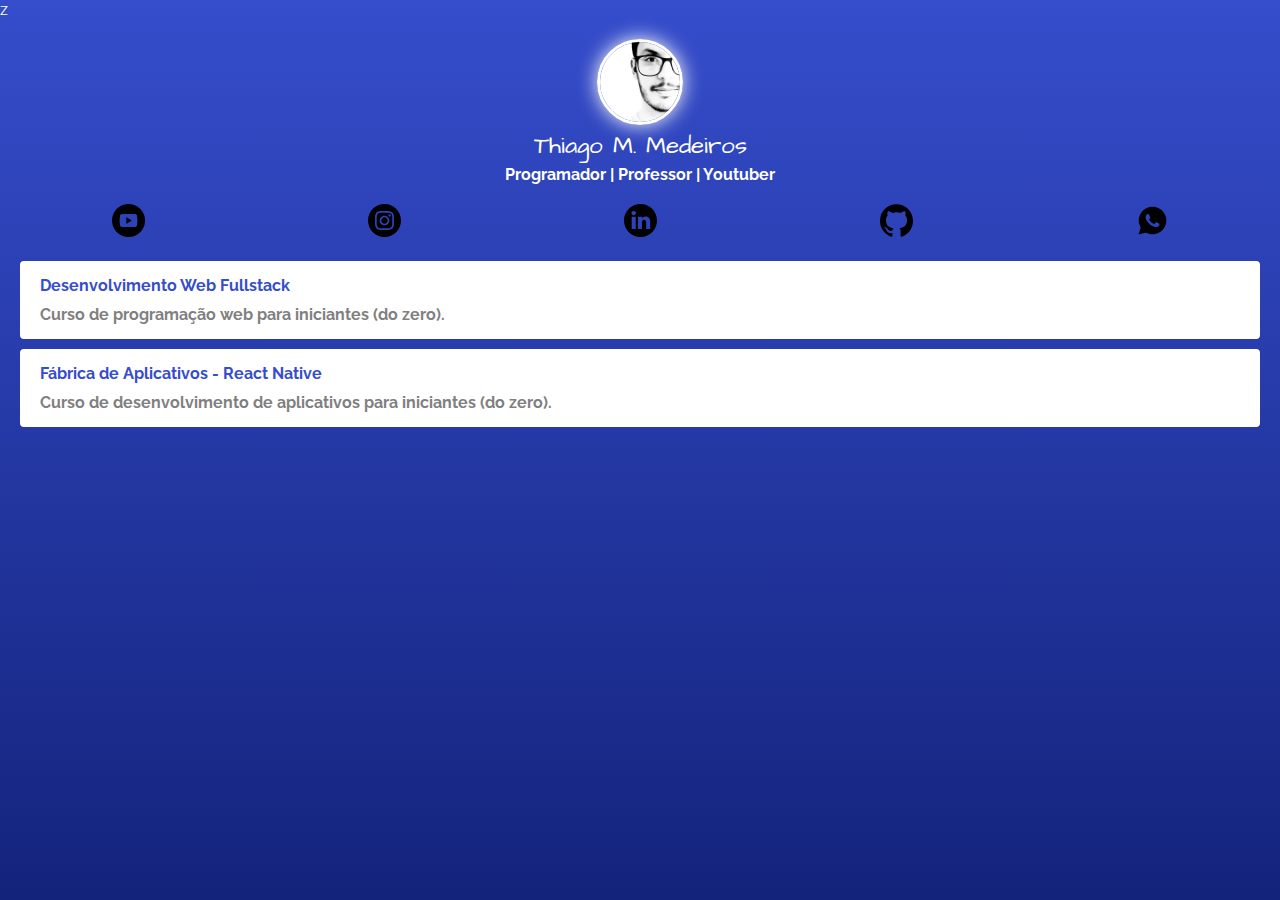
<file: index.html>
<!DOCTYPE html>
<html lang="pt">
<head>
    <meta charset="UTF-8">
    <meta http-equiv="X-UA-Compatible" content="IE=edge">
    <meta name="viewport" content="width=device-width, initial-scale=1.0">
    <title>Linktree</title>

    <link href="https://fonts.googleapis.com/css2?family=Architects+Daughter&family=Raleway&display=swap" rel="stylesheet">
    <link rel="stylesheet" href="css/style.css">

    <!-- Global site tag (gtag.js) - Google Analytics -->
    <script async src="https://www.googletagmanager.com/gtag/js?id=G-TNN34LRRQB"></script>
    <script>
    window.dataLayer = window.dataLayer || [];
    function gtag(){dataLayer.push(arguments);}
    gtag('js', new Date());

    gtag('config', 'G-TNN34LRRQB');
    </script>
</head>z
<body>
    
    <div class="profile">
        <img src="img/thiago.jpg" alt="Thiago" class="avatar">
        <h1>Thiago M. Medeiros</h1>   
        <h2>Programador | Professor | Youtuber</h2>
    </div>

    <ul class="social">
        <li>
            <a href="">
                <img src="img/youtube.png" alt="Youtube">
            </a>
        </li>
        <li>
            <a href="">
                <img src="img/insta.svg" alt="Instagram">
            </a>
        </li>
        <li>
            <a href="">
                <img src="img/linkedin.svg" alt="Linkedin">
            </a>
        </li>
        <li>
            <a href="">
                <img src="img/github.svg" alt="Github">
            </a>
        </li>
        <li>
            <a href="">
                <img src="img/whatsapp.png" alt="Whatsapp">
            </a>
        </li>
    </ul>

    <ul class="links-list">
        <li>
            <a href="">
                Desenvolvimento Web Fullstack
                <span> Curso de programação web para iniciantes (do zero).</span>
            </a>
        </li>
        <li>
            <a href="">
                Fábrica de Aplicativos - React Native
                <span>Curso de desenvolvimento de aplicativos para iniciantes (do zero).</span>
            </a>
        </li>
    </ul>

</body>
</html>
</file>
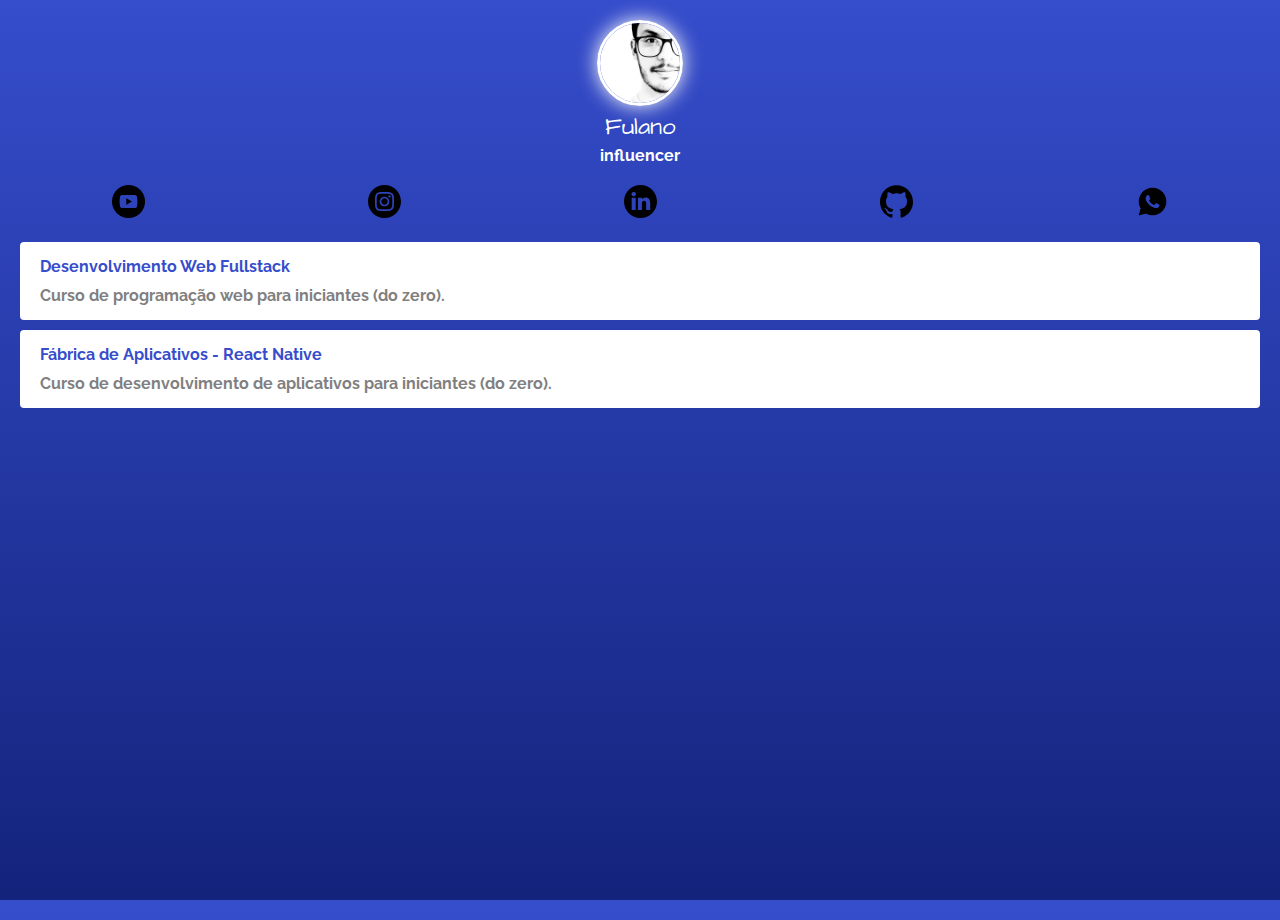
<file: Lintree-fulano/index.html>
<!DOCTYPE html>
<html lang="pt">
<head>
    <meta charset="UTF-8">
    <meta http-equiv="X-UA-Compatible" content="IE=edge">
    <meta name="viewport" content="width=device-width, initial-scale=1.0">
    <title><Linktree-fulano></title>

    <link href="https://fonts.googleapis.com/css2?family=Architects+Daughter&family=Raleway&display=swap" rel="stylesheet">
    <link rel="stylesheet" href="css/style.css">

</head>
<body>
    
    <div class="profile">
        <img src="img/thiago.jpg" alt="Thiago" class="avatar">
        <h1>Fulano</h1>   
        <h2>influencer</h2>
    </div>

    <ul class="social">
        <li>
            <a href="">
                <img src="img/youtube.png" alt="Youtube">
            </a>
        </li>
        <li>
            <a href="">
                <img src="img/insta.svg" alt="Instagram">
            </a>
        </li>
        <li>
            <a href="">
                <img src="img/linkedin.svg" alt="Linkedin">
            </a>
        </li>
        <li>
            <a href="">
                <img src="img/github.svg" alt="Github">
            </a>
        </li>
        <li>
            <a href="">
                <img src="img/whatsapp.png" alt="Whatsapp">
            </a>
        </li>
    </ul>

    <ul class="links-list">
        <li>
            <a href="">
                Desenvolvimento Web Fullstack
                <span> Curso de programação web para iniciantes (do zero).</span>
            </a>
        </li>
        <li>
            <a href="">
                Fábrica de Aplicativos - React Native
                <span>Curso de desenvolvimento de aplicativos para iniciantes (do zero).</span>
            </a>
        </li>
    </ul>

</body>
</html>
</file>
<file: css/style.css>
* {
    margin: 0;
    padding: 0;
}


html, body {
    height: 100%;
} 

body {
    font-family: 'Raleway', sans-serif;
    color: white;
    background: rgb(54,77,204);
    background: linear-gradient(180deg, rgba(54,77,204,1) 0%, rgba(19,35,124,1) 100%);
}

.avatar {
    width: 80px;
    border-radius: 50px;
    border: 3px solid white;
    box-shadow: 0 0 20px white;
}

h1 {
    font-family: 'Architects Daughter', cursive;
    font-weight: 100;
    font-size: 24px;
    margin-bottom: 2px;
}

h2 {
    font-size: 16px;
}

.profile {
    margin-top: 20px;
    text-align: center;
}

.social {
    display: flex;
    justify-content: space-around;
    list-style: none;
    margin: 20px 0;
}

.social img {
    width: 33px;
}


.links-list {
    list-style: none;
}

.links-list li {
    margin: 10px 20px;
}

.links-list li a {
    background: white;
    padding: 15px 20px;
    display: block;
    border-radius: 4px;
    text-decoration: none;
    color: rgb(54,77,204);
    font-weight: bold;
}

.links-list li a span {
    color: gray;
    display: block;
    margin-top: 10px;
}
</file>
<file: Lintree-fulano/css/style.css>
* {
    margin: 0;
    padding: 0;
}


html, body {
    height: 100%;
} 

body {
    font-family: 'Raleway', sans-serif;
    color: white;
    background: rgb(54,77,204);
    background: linear-gradient(180deg, rgba(54,77,204,1) 0%, rgba(19,35,124,1) 100%);
}

.avatar {
    width: 80px;
    border-radius: 50px;
    border: 3px solid white;
    box-shadow: 0 0 20px white;
}

h1 {
    font-family: 'Architects Daughter', cursive;
    font-weight: 100;
    font-size: 24px;
    margin-bottom: 2px;
}

h2 {
    font-size: 16px;
}

.profile {
    margin-top: 20px;
    text-align: center;
}

.social {
    display: flex;
    justify-content: space-around;
    list-style: none;
    margin: 20px 0;
}

.social img {
    width: 33px;
}


.links-list {
    list-style: none;
}

.links-list li {
    margin: 10px 20px;
}

.links-list li a {
    background: white;
    padding: 15px 20px;
    display: block;
    border-radius: 4px;
    text-decoration: none;
    color: rgb(54,77,204);
    font-weight: bold;
}

.links-list li a span {
    color: gray;
    display: block;
    margin-top: 10px;
}
</file>
